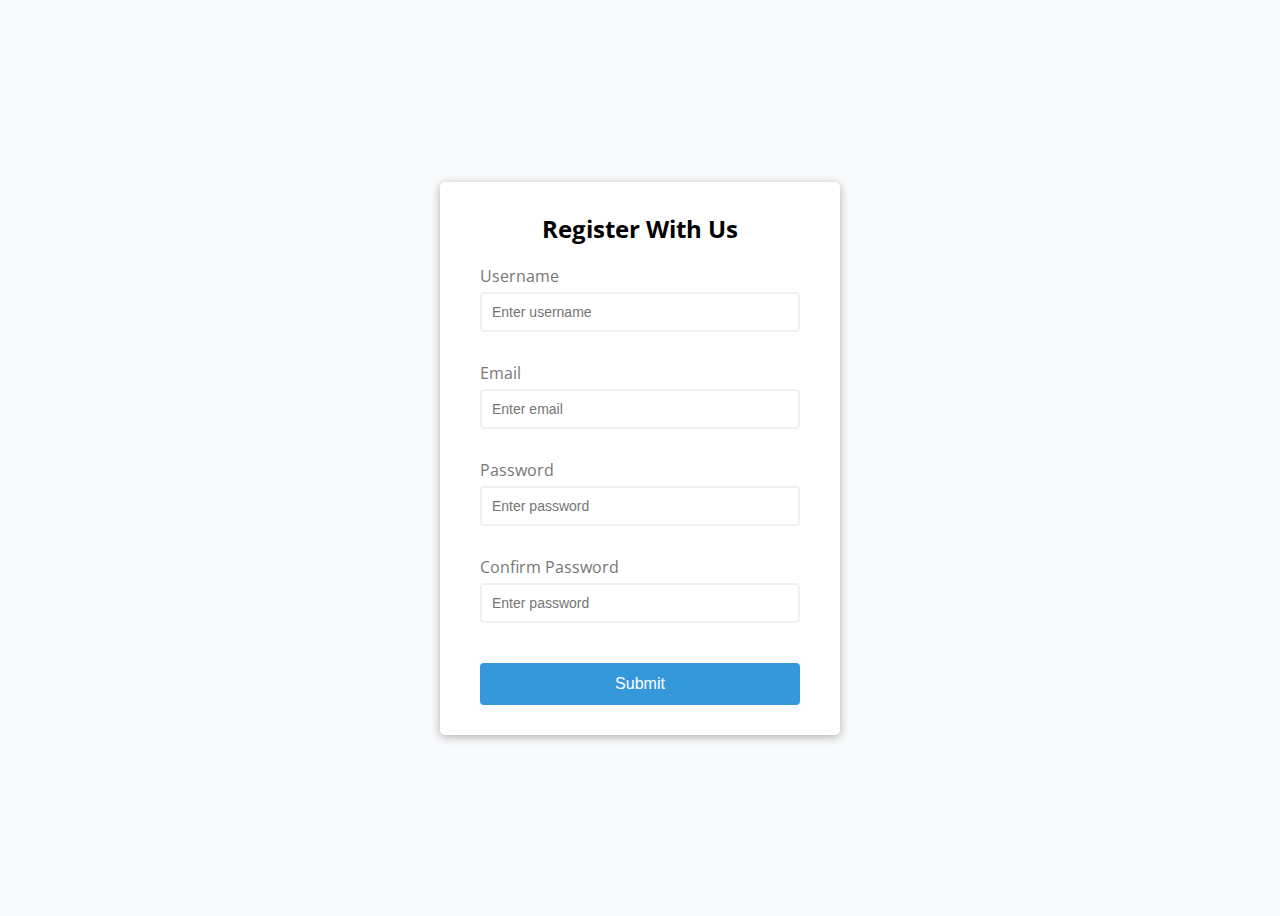
<file: 02_Form_Validator/index.html>
<!DOCTYPE html>
<html lang="en">

<head>
    <meta charset="UTF-8">
    <meta name="viewport" content="width=device-width, initial-scale=1.0">
    <title>Form Validator</title>
    <link rel="stylesheet" href="style.css">
</head>

<body>
    <div class="container">

        <form id="form" class="form">

            <h2>Register With Us</h2>

            <div class="form-control">
                <label for="username">Username</label>
                <input type="text" id="username" placeholder="Enter username">
                <small>Error message</small>
            </div>
            <div class="form-control">
                <label for="email">Email</label>
                <input type="text" id="email" placeholder="Enter email">
                <small>Error message</small>
            </div>
            <div class="form-control">
                <label for="password">Password</label>
                <input type="password" id="password" placeholder="Enter password">
                <small>Error message</small>
            </div>
            <div class="form-control">
                <label for="password2">Confirm Password</label>
                <input type="password" id="password2" placeholder="Enter password">
                <small>Error message</small>
            </div>

        <button type="submit">Submit</button>

        </form>

    </div>

    <script src="script.js"></script>

</body>

</html>
</file>
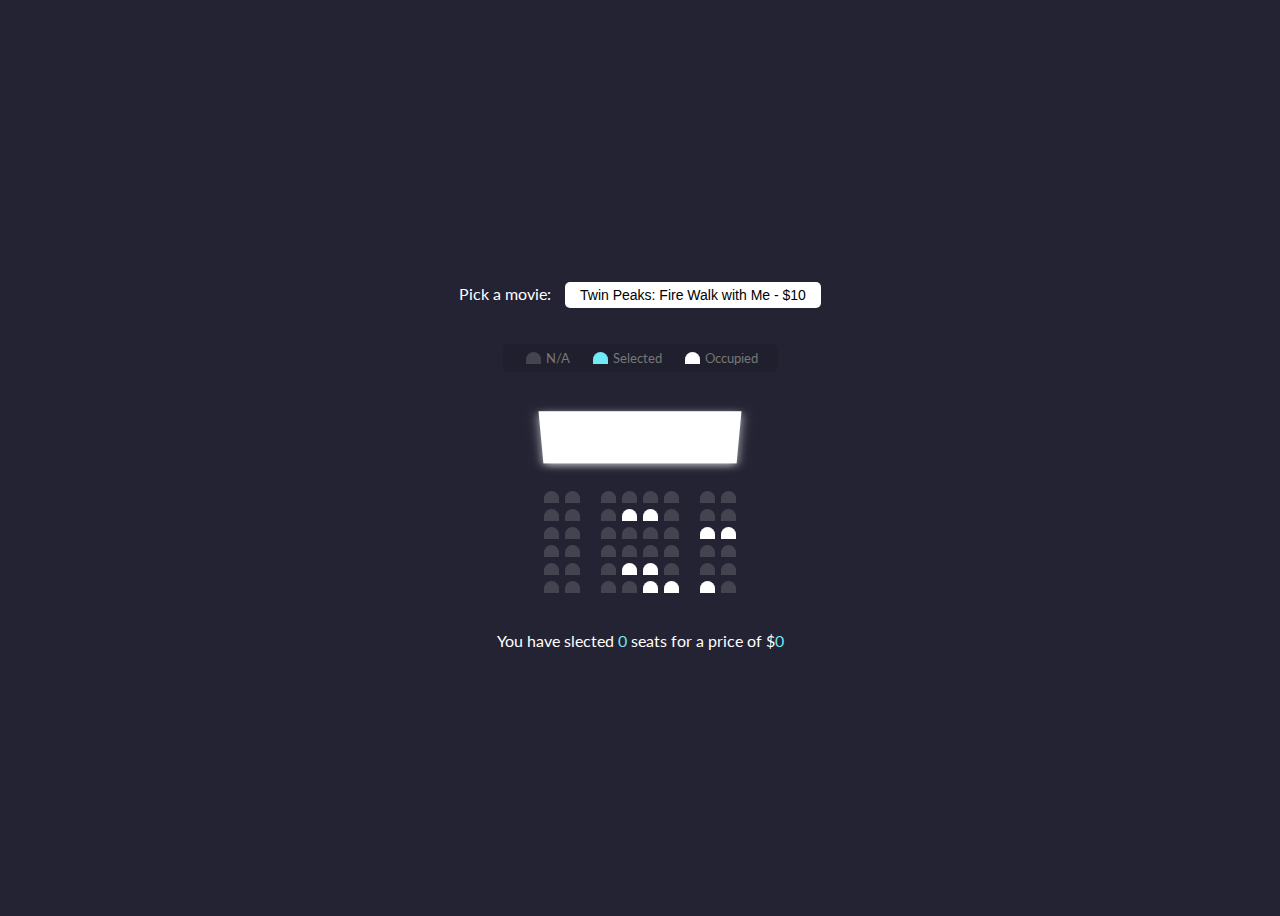
<file: 03_Movie_Seat_Booking/index.html>
<!DOCTYPE html>
<html lang="en">

<head>
    <meta charset="UTF-8">
    <meta name="viewport" content="width=device-width, initial-scale=1.0">
    <title>Movie Seat Booking</title>
    <link rel="stylesheet" href="style.css">
</head>

<body>

    <div class="movie-container">
        <label>Pick a movie:</label>
        <select id="movie">
            <option value="10">Twin Peaks: Fire Walk with Me - $10</option>
            <option value="12">Mulholland Drive - $12</option>
            <option value="8">Dune (1984) - $8</option>
            <option value="9">Lost Highway - $9</option>
        </select>
    </div>

    <ul class="showcase">
        <li>
            <div class="seat"></div>
            <small>N/A</small>
        </li>
        <li>
            <div class="seat selected"></div>
            <small>Selected</small>
        </li>
        <li>
            <div class="seat occupied"></div>
            <small>Occupied</small>
        </li>
    </ul>

    <div class="container">
        <div class="screen"></div>
        <div class="row">
            <div class="seat"></div>
            <div class="seat"></div>
            <div class="seat"></div>
            <div class="seat"></div>
            <div class="seat"></div>
            <div class="seat"></div>
            <div class="seat"></div>
            <div class="seat"></div>
        </div>
        <div class="row">
            <div class="seat"></div>
            <div class="seat"></div>
            <div class="seat"></div>
            <div class="seat occupied"></div>
            <div class="seat  occupied"></div>
            <div class="seat"></div>
            <div class="seat"></div>
            <div class="seat"></div>
        </div>
        <div class="row">
            <div class="seat"></div>
            <div class="seat"></div>
            <div class="seat"></div>
            <div class="seat"></div>
            <div class="seat"></div>
            <div class="seat"></div>
            <div class="seat occupied"></div>
            <div class="seat occupied"></div>
        </div>
        <div class="row">
            <div class="seat"></div>
            <div class="seat"></div>
            <div class="seat"></div>
            <div class="seat"></div>
            <div class="seat"></div>
            <div class="seat"></div>
            <div class="seat"></div>
            <div class="seat"></div>
        </div>
        <div class="row">
            <div class="seat"></div>
            <div class="seat"></div>
            <div class="seat"></div>
            <div class="seat occupied"></div>
            <div class="seat occupied"></div>
            <div class="seat"></div>
            <div class="seat"></div>
            <div class="seat"></div>
        </div>
        <div class="row">
            <div class="seat"></div>
            <div class="seat"></div>
            <div class="seat"></div>
            <div class="seat"></div>
            <div class="seat occupied"></div>
            <div class="seat occupied"></div>
            <div class="seat occupied"></div>
            <div class="seat"></div>
        </div>
    </div>

    <p class="text">You have slected <span id="count">0</span> seats for a price of $<span id="total">0</span></p>

    <script src="script.js"></script>
</body>

</html>
</file>
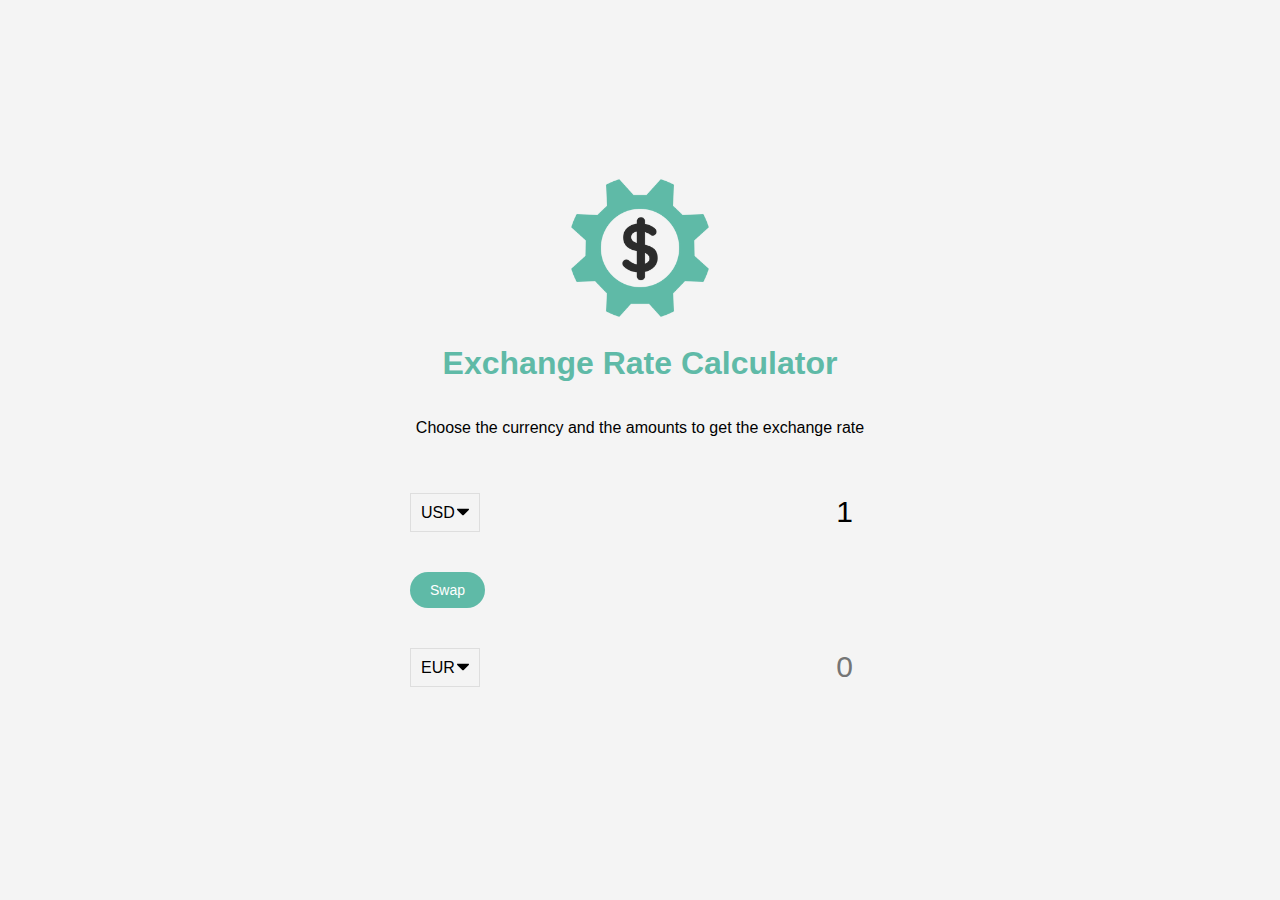
<file: 05_Exchange_Rate_Calc/index.html>
<!DOCTYPE html>
<html lang="en">

<head>
    <meta charset="UTF-8">
    <meta name="viewport" content="width=device-width, initial-scale=1.0">
    <title>Exchange Rate Calculator</title>
    <link rel="stylesheet" href="style.css">
</head>

<body>

    <img src="img/money.png" alt="..." class="money-img">
    <h1>Exchange Rate Calculator</h1>
    <p>Choose the currency and the amounts to get the exchange rate</p>

    <div class="container">


        <div class="currency">
            <select id="currency-one">
                <option value="AED">AED</option>
                <option value="ARS">ARS</option>
                <option value="AUD">AUD</option>
                <option value="BGN">BGN</option>
                <option value="BRL">BRL</option>
                <option value="BSD">BSD</option>
                <option value="CAD">CAD</option>
                <option value="CHF">CHF</option>
                <option value="CLP">CLP</option>
                <option value="CNY">CNY</option>
                <option value="COP">COP</option>
                <option value="CZK">CZK</option>
                <option value="DKK">DKK</option>
                <option value="DOP">DOP</option>
                <option value="EGP">EGP</option>
                <option value="EUR">EUR</option>
                <option value="FJD">FJD</option>
                <option value="GBP">GBP</option>
                <option value="GTQ">GTQ</option>
                <option value="HKD">HKD</option>
                <option value="HRK">HRK</option>
                <option value="HUF">HUF</option>
                <option value="IDR">IDR</option>
                <option value="ILS">ILS</option>
                <option value="INR">INR</option>
                <option value="ISK">ISK</option>
                <option value="JPY">JPY</option>
                <option value="KRW">KRW</option>
                <option value="KZT">KZT</option>
                <option value="MXN">MXN</option>
                <option value="MYR">MYR</option>
                <option value="NOK">NOK</option>
                <option value="NZD">NZD</option>
                <option value="PAB">PAB</option>
                <option value="PEN">PEN</option>
                <option value="PHP">PHP</option>
                <option value="PKR">PKR</option>
                <option value="PLN">PLN</option>
                <option value="PYG">PYG</option>
                <option value="RON">RON</option>
                <option value="RUB">RUB</option>
                <option value="SAR">SAR</option>
                <option value="SEK">SEK</option>
                <option value="SGD">SGD</option>
                <option value="THB">THB</option>
                <option value="TRY">TRY</option>
                <option value="TWD">TWD</option>
                <option value="UAH">UAH</option>
                <option value="USD" selected>USD</option>
                <option value="UYU">UYU</option>
                <option value="VND">VND</option>
                <option value="ZAR">ZAR</option>
            </select>
            <input type="number" id="amount-one" placeholder="0" value="1">
        </div>

        <div class="swap-rate-container">
            <button class="btn" id="swap">
                Swap
            </button>
            <div class="rate" id="rate"></div>
        </div>

        <div class="currency">
            <select id="currency-two">
                <option value="AED">AED</option>
                <option value="ARS">ARS</option>
                <option value="AUD">AUD</option>
                <option value="BGN">BGN</option>
                <option value="BRL">BRL</option>
                <option value="BSD">BSD</option>
                <option value="CAD">CAD</option>
                <option value="CHF">CHF</option>
                <option value="CLP">CLP</option>
                <option value="CNY">CNY</option>
                <option value="COP">COP</option>
                <option value="CZK">CZK</option>
                <option value="DKK">DKK</option>
                <option value="DOP">DOP</option>
                <option value="EGP">EGP</option>
                <option value="EUR" selected>EUR</option>
                <option value="FJD">FJD</option>
                <option value="GBP">GBP</option>
                <option value="GTQ">GTQ</option>
                <option value="HKD">HKD</option>
                <option value="HRK">HRK</option>
                <option value="HUF">HUF</option>
                <option value="IDR">IDR</option>
                <option value="ILS">ILS</option>
                <option value="INR">INR</option>
                <option value="ISK">ISK</option>
                <option value="JPY">JPY</option>
                <option value="KRW">KRW</option>
                <option value="KZT">KZT</option>
                <option value="MXN">MXN</option>
                <option value="MYR">MYR</option>
                <option value="NOK">NOK</option>
                <option value="NZD">NZD</option>
                <option value="PAB">PAB</option>
                <option value="PEN">PEN</option>
                <option value="PHP">PHP</option>
                <option value="PKR">PKR</option>
                <option value="PLN">PLN</option>
                <option value="PYG">PYG</option>
                <option value="RON">RON</option>
                <option value="RUB">RUB</option>
                <option value="SAR">SAR</option>
                <option value="SEK">SEK</option>
                <option value="SGD">SGD</option>
                <option value="THB">THB</option>
                <option value="TRY">TRY</option>
                <option value="TWD">TWD</option>
                <option value="UAH">UAH</option>
                <option value="USD">USD</option>
                <option value="UYU">UYU</option>
                <option value="VND">VND</option>
                <option value="ZAR">ZAR</option>
            </select>
            <input type="number" id="amount-two" placeholder="0">
        </div>

    </div>

    <script src="script.js"></script>
</body>

</html>
</file>
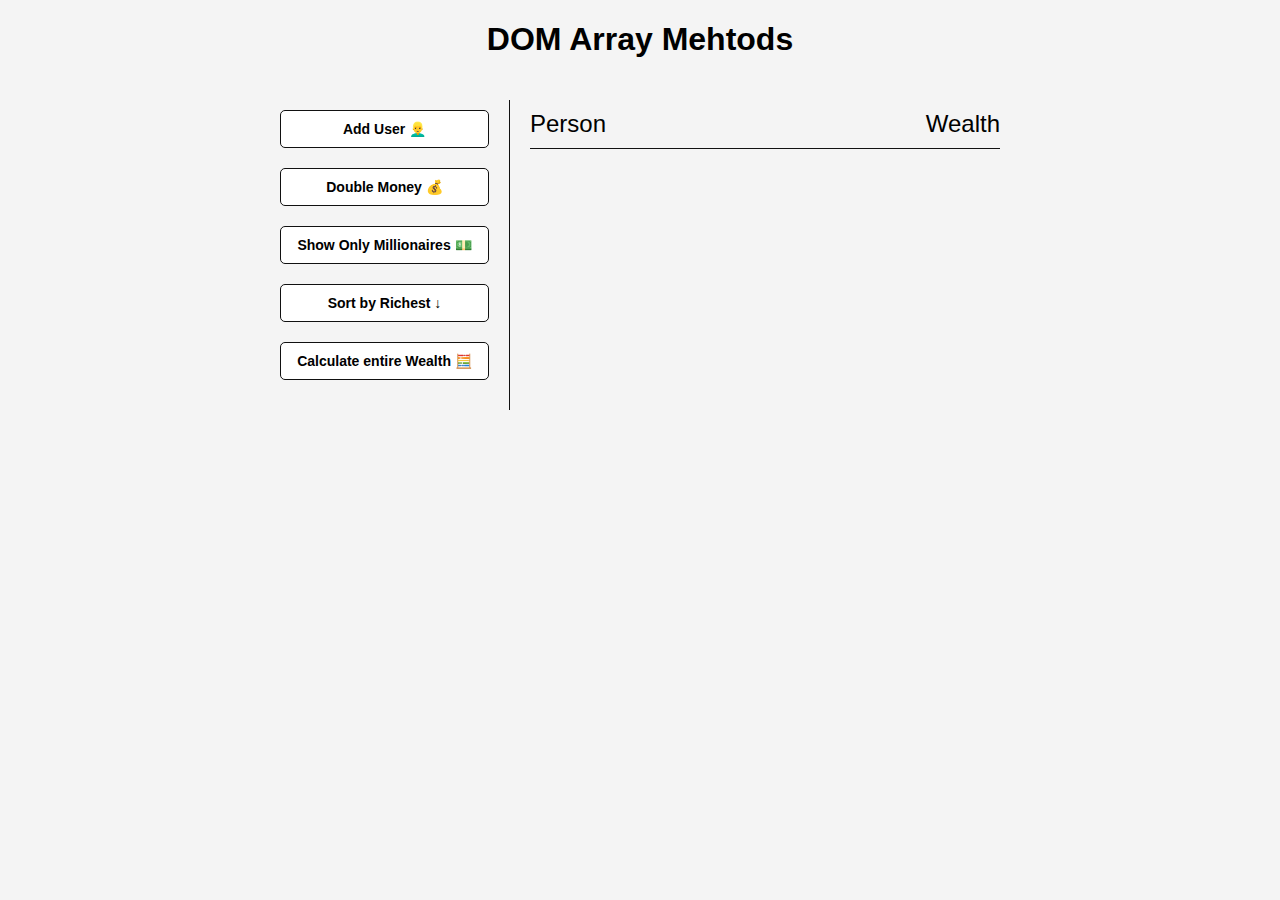
<file: 06_DOM_Array_Methods/index.html>
<!DOCTYPE html>
<html lang="en">

<head>
    <meta charset="UTF-8">
    <meta name="viewport" content="width=device-width, initial-scale=1.0">
    <title>DOM Array Methods</title>
    <link rel="stylesheet" href="style.css">
</head>

<body>

    <h1>DOM Array Mehtods</h1>

    <div class="container">

        <aside>
            <button id="add-user">Add User 👱‍♂️</button>
            <button id="double">Double Money 💰</button>
            <button id="show-millionaires">Show Only Millionaires 💵</button>
            <button id="sort">Sort by Richest ↓</button>
            <button id="calculate-wealth">Calculate entire Wealth 🧮</button>
        </aside>

        <main id="main">
            <h2><strong>Person</strong> Wealth</h2>
        </main>

    </div>

    <script src="script.js"></script>
</body>

</html>
</file>
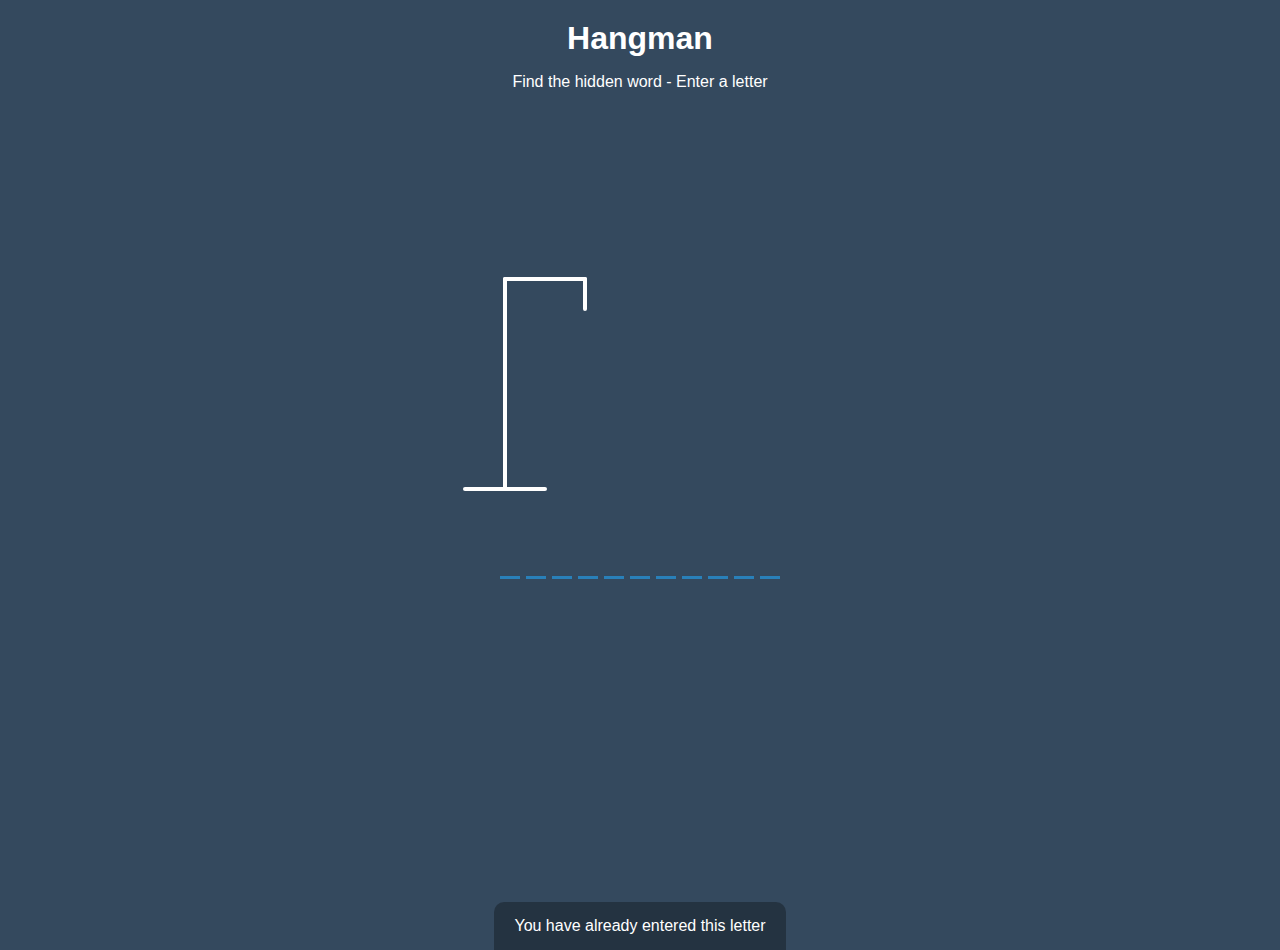
<file: 08_Hangman_Game/index.html>
<!DOCTYPE html>
<html lang="en">

<head>
    <meta charset="UTF-8">
    <meta name="viewport" content="width=device-width, initial-scale=1.0">
    <title>Hangman</title>
    <link rel="stylesheet" href="style.css">
</head>

<body>

    <h1>Hangman</h1>
    <p>Find the hidden word - Enter a letter</p>

    <div class="game-container">
        <svg height="250" width="200" class="figure-container">
            <!-- rod -->
            <line x1="60" y1="20" x2="140" y2="20" />
            <line x1="140" y1="20" x2="140" y2="50" />
            <line x1="60" y1="20" x2="60" y2="230" />
            <line x1="20" y1="230" x2="100" y2="230" />

            <!-- head -->
            <circle cx="140" cy="70" r="20" class="figure-part" />

            <!-- body -->
            <line x1="140" y1="90" x2="140" y2="150" class="figure-part" />

            <!-- arms -->
            <line x1="140" y1="120" x2="120" y2="100" class="figure-part" />
            <line x1="140" y1="120" x2="160" y2="100" class="figure-part" />

            <!-- legs -->
            <line x1="140" y1="150" x2="120" y2="180" class="figure-part" />
            <line x1="140" y1="150" x2="160" y2="180" class="figure-part" />

        </svg>

        <div class="wrong-letters-container">
            <div id="wrong-letters"></div>
        </div>

        <div class="word" id="word"></div>

    </div>

    <!-- Container for final message -->
    <div class="popup-container" id="popup-container">
        <div class="popup">
            <h2 id="final-message"></h2>
            <button id="play-button">Play Again</button>
        </div>
    </div>

    <!-- notification -->
    <div class="notification-container" id="notification-container">
        <p>You have already entered this letter</p>
    </div>

    <script src="script.js"></script>
</body>

</html>
</file>
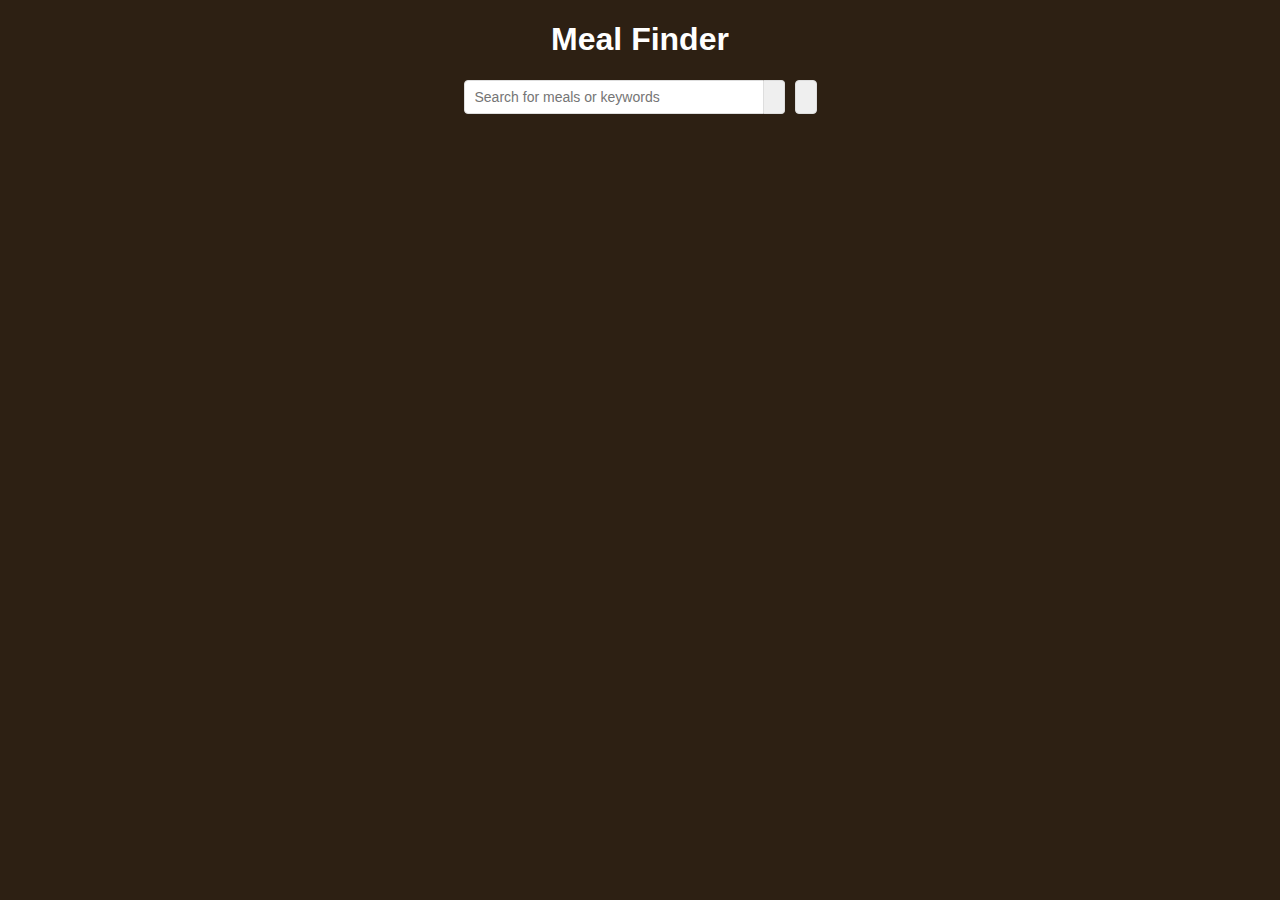
<file: 09_Meal_Finder/index.html>
<!DOCTYPE html>
<html lang="en">

<head>
    <meta charset="UTF-8">
    <meta name="viewport" content="width=device-width, initial-scale=1.0">
    <title>Meal Finder</title>
    <link rel="stylesheet" href="style.css">
    <!-- Font Awesome -->
    <link rel="stylesheet" href="https://cdnjs.cloudflare.com/ajax/libs/font-awesome/6.4.0/css/all.min.css"
        integrity="sha512-iecdLmaskl7CVkqkXNQ/ZH/XLlvWZOJyj7Yy7tcenmpD1ypASozpmT/E0iPtmFIB46ZmdtAc9eNBvH0H/ZpiBw=="
        crossorigin="anonymous" referrerpolicy="no-referrer" />

</head>

<body>
    
    <div class="container">
        <h1>Meal Finder</h1>
        <div class="flex">
            <form class="flex" id="submit">
                <input type="text" id="search" placeholder="Search for meals or keywords">
                <button class="search-btn" type="submit">
                    <i class="fas fa-search"></i>
                </button>
            </form>
            <button class="random-btn" id="random">
                <i class="fas fa-random"></i>
            </button>
        </div>

        <div id="result-heading"></div>
        <div id="meals" class="meals"></div>
        <div id="single-meal"></div>
    </div>



    <script src="script.js"></script>
</body>

</html>
</file>
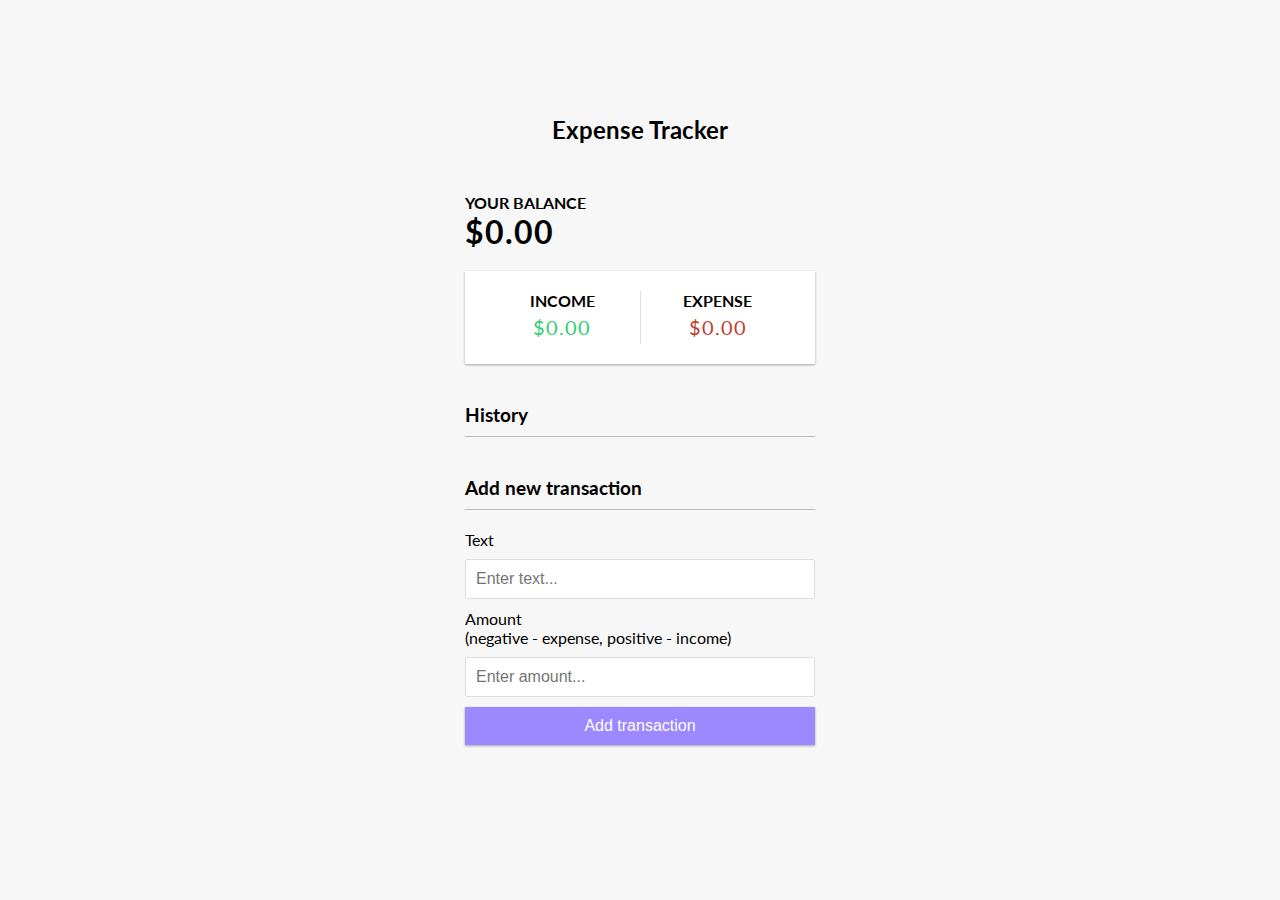
<file: 10_Expense_Tracker/index.html>
<!DOCTYPE html>
<html lang="en">

<head>
    <meta charset="UTF-8">
    <meta name="viewport" content="width=device-width, initial-scale=1.0">
    <link rel="stylesheet" href="style.css">
    <title>Expense Tracker</title>
</head>

<body>
    <h2>Expense Tracker</h2>

    <div class="container">
        <h4>Your Balance</h4>
        <h1 id="balance">$0.00</h1>

        <div class="inc-exp-container">
            <div>
                <h4>Income</h4>
                <p id="money-plus" class="money plus">+$0.00</p>
            </div>
            <div>
                <h4>Expense</h4>
                <p id="money-minus" class="money minus">-$0.00</p>
            </div>
        </div>

        <h3>History</h3>

        <ul id="list" class="list">
            <!-- <li class="minus">Cash <span>-$400</span><button class="delete-btn">x</button></li> -->
        </ul>

        <h3>Add new transaction</h3>

        <form id="form">
            <div class="form-control">
                <label for="text">Text</label>
                <input type="text" id="text" placeholder="Enter text...">
            </div>
            <div class="form-control">
                <label for="amount">Amount <br> (negative - expense, positive - income)</label>
                <input type="number" id="amount" placeholder="Enter amount...">
            </div>
            <button class="btn">Add transaction</button>
        </form>

    </div>

    <script src="script.js"></script>
</body>

</html>
</file>
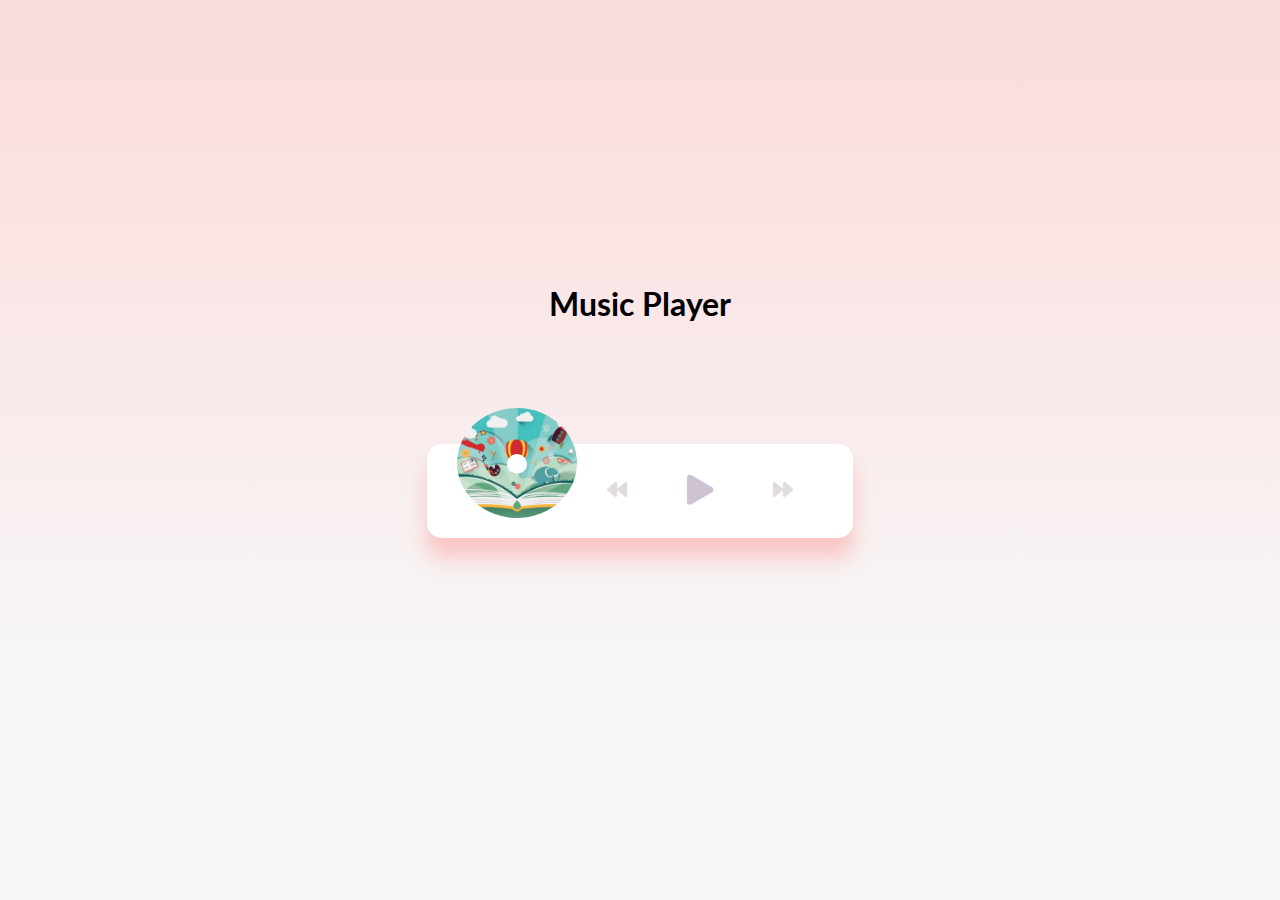
<file: 11_Music_Player/index.html>
<!DOCTYPE html>
<html lang="en">

<head>
    <meta charset="UTF-8">
    <meta name="viewport" content="width=device-width, initial-scale=1.0">
    <link rel="stylesheet" href="https://cdnjs.cloudflare.com/ajax/libs/font-awesome/5.10.2/css/all.min.css" />
    <link rel="stylesheet" href="style.css">
    <title>Music Player</title>
</head>

<body>
    <h1>Music Player</h1>

    <div class="music-container" id="music-container">
        <div class="music-info">
            <h4 id="title"></h4>
            <div class="progress-container" id="progress-container">
                <div class="progress" id="progress"></div>
            </div>
        </div>

        <audio src="music/ukulele.mp3" id="audio"></audio>

        <div class="img-container">
            <img src="images/ukulele.jpg" alt="music-cover" id="cover">
        </div>

        <div class="navigation">
            <button id="prev" class="action-btn">
                <i class="fas fa-backward"></i>
            </button>
            <button id="play" class="action-btn action-btn-big">
                <i class="fas fa-play"></i>
            </button>
            <button id="next" class="action-btn">
                <i class="fas fa-forward"></i>
            </button>
        </div>

    </div>

    <script src="script.js"></script>
</body>

</html>
</file>
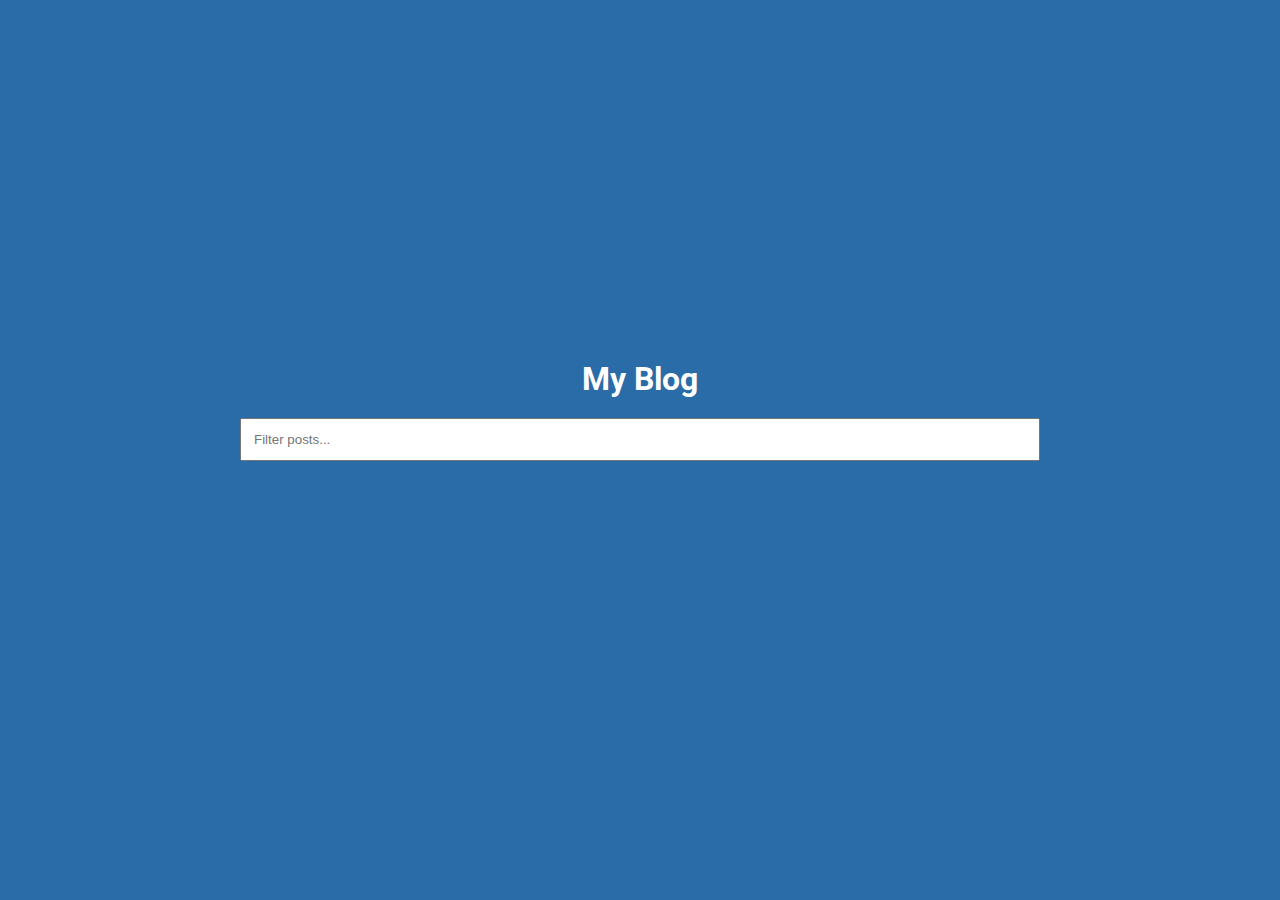
<file: 12_Infinite_Scrolling/index.html>
<!DOCTYPE html>
<html lang="en">

<head>
    <meta charset="UTF-8">
    <meta name="viewport" content="width=device-width, initial-scale=1.0">
    <title>My Blog</title>
    <link rel="stylesheet" href="style.css">
</head>

<body>
    <h1>My Blog</h1>

    <div class="filter-container">
        <input type="text" id="filter" class="filter" placeholder="Filter posts...">
    </div>

    <div id="posts-container">

        <!-- <div class="post">
            <div class="number">1</div>
            <div class="post-info">
                <h2 class="post-title">Post One</h2>
                <p class="post-body">Lorem ipsum dolor sit amet consectetur, adipisicing elit. Natus aperiam deleniti
                    fugit voluptates dicta dolore quasi facilis nisi labore voluptatum?</p>
            </div>
        </div> -->

        <!-- <div class="post">
            <div class="number">2</div>
            <div class="post-info">
                <h2 class="post-title">Post Two</h2>
                <p class="post-body">Lorem ipsum dolor sit amet consectetur, adipisicing elit. Natus aperiam deleniti
                    fugit voluptates dicta dolore quasi facilis nisi labore voluptatum?</p>
            </div>
        </div> -->

    </div>

    <div class="loader">
        <div class="circle"></div>
        <div class="circle"></div>
        <div class="circle"></div>
    </div>


    <script src="script.js"></script>
</body>

</html>
</file>
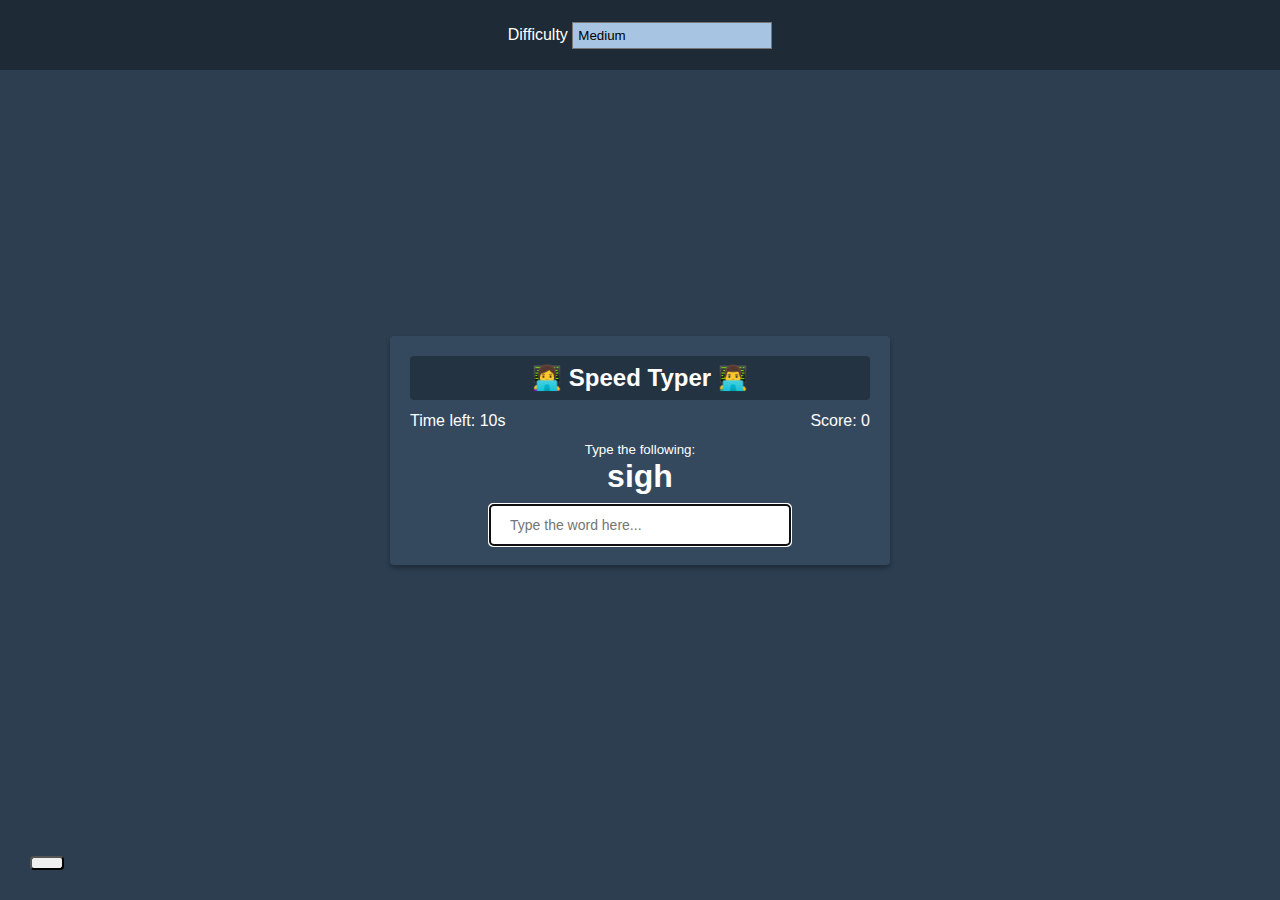
<file: 13_Typing_Game/index.html>
<!DOCTYPE html>
<html lang="en">

<head>
    <meta charset="UTF-8">
    <meta name="viewport" content="width=device-width, initial-scale=1.0">
    <!-- Font Awesome -->
    <link rel="stylesheet" href="https://cdnjs.cloudflare.com/ajax/libs/font-awesome/6.4.0/css/all.min.css" integrity="sha512-iecdLmaskl7CVkqkXNQ/ZH/XLlvWZOJyj7Yy7tcenmpD1ypASozpmT/E0iPtmFIB46ZmdtAc9eNBvH0H/ZpiBw==" crossorigin="anonymous" referrerpolicy="no-referrer" />
    <link rel="stylesheet" href="style.css">
    <title>Speed Typer</title>
</head>

<body>

    <button id="settings-btn" class="settings-btn">
        <i class="fas fa-cog"></i>
      </button>
  
      <div id="settings" class="settings">
        <form id="settings-form">
          <div>
            <label for="difficulty">Difficulty</label>
            <select id="difficulty">
              <option value="easy">Easy</option>
              <option value="medium">Medium</option>
              <option value="hard">Hard</option>
            </select>
          </div>
        </form>
      </div>

      <div class="container">
        <h2>👩‍💻 Speed Typer 👨‍💻</h2>
        <small>Type the following:</small>
        
        <h1 id="word"></h1>
        
        <input type="text" id="text" autocomplete="off" placeholder="Type the word here...">

        <p class="time-container">
            Time left: <span id="time">10s</span>
        </p>

        <p class="score-container">
            Score: <span id="score">0</span>
        </p>

        <div id="end-game-container" class="end-game-container"></div>

      </div>

    <script src="script.js"></script>
</body>

</html>
</file>
<file: 02_Form_Validator/style.css>
@import url('https://fonts.googleapis.com/css2?family=Open+Sans&display=swap');

:root {
    --success-color: #2ecc71;
    --error-color: #e74c3c;
}

* {
    box-sizing: border-box;
}

body {
    background-color: #f9fafb;
    font-family: "Open Sans", sans-serif;
    display: flex;
    align-items: center;
    justify-content: center;
    min-height: 100vh;
}

.container {
    background-color: #fff;
    border-radius: 5px;
    box-shadow: 0 2px 10px rgba(0, 0, 0, 0.3);
    width: 400px;
}

h2 {
    text-align: center;
    margin: 0 0 20px;

}


.form {
    padding: 30px 40px;


}

.form-control {
    margin-bottom: 10px;
    padding-bottom: 20px;
    position: relative;

}

.form-control label {
    color: #777;
    display: block;
    margin-bottom: 5px;

}

.form-control input {
    border: 2px solid #f0f0f0;
    border-radius: 4px;
    display: block;
    width: 100%;
    padding: 10px;
    font-size: 14px;
}

.form-control input:focus {
    outline: 0;
    border-color: #777;

}

.form-control.success input {
    border-color: var(--success-color);
}

.form-control.error input {
    border-color: var(--error-color);
    
}

.form-control small {
    color: var(--error-color);
    position: absolute;
    bottom: 0;
    left: 0;
    visibility: hidden;
    
}

.form-control.error small {
    visibility: visible;
}

.form button {
    cursor: pointer;
    background-color: #3498db;
    border: 2px solid #3498db;
    border-radius: 4px;
    color: #fff;
    display: block;
    font-size: 16px;
    padding: 10px;
    margin-top: 20px;
    width: 100%;
}
</file>
<file: 03_Movie_Seat_Booking/style.css>
@import url('https://fonts.googleapis.com/css?family=Lato&display=swap');

* {
    box-sizing: border-box;
}

body {
    background-color: #242333;
    color: #fff;
    display: flex;
    flex-direction: column;
    align-items: center;
    justify-content: center;
    height: 100vh;
    font-family: "Lato", sans-serif;

}

.movie-container {
    margin: 20px 0;

}



.movie-container select {
    background-color: #fff;
    border: 0;
    border-radius: 5px;
    font-size: 14px;
    margin-left: 10px;
    padding: 5px 15px 5px 15px;
    -moz-appearance: none;
    -webkit-appearance: none;
    appearance: none;

}

.container {
    perspective: 1000px;
    margin-bottom: 30px;
}

.seat {
    background-color: #444451;
    height: 12px;
    width: 15px;
    margin: 3px;
    border-top-left-radius: 10px;
    border-top-right-radius: 10px;
}

.seat.selected {
    background-color: #6feaf6;
}

.seat.occupied {
    background-color: #fff;
}

.seat:nth-of-type(2) {
    margin-right: 18px;
}

.seat:nth-last-of-type(2) {
    margin-left: 18px;
}

.seat:not(.occupied):hover {
    cursor: pointer;
    transform: scale(1.2);
}

.showcase .seat:not(.occupied):hover {
    cursor: default;
    transform: scale(1);
}

.showcase {
    background: rgba(0,0,0,0.1);
    padding: 5px 10px;
    border-radius: 5px;
    color: #777;
    list-style: none;
    display: flex;
    justify-content: space-between;
}

.showcase li {
    display: flex;
    align-items: center;
    justify-content: center;
    margin: 0 10px;

}

.showcase li small {
    margin-left: 2px;
}

.row {
    display: flex;

}

.screen {
    background-color: #fff;
    height: 70px;
    width: 100%;
    margin: 15px 0;
    transform: rotateX(-45deg);
    box-shadow: 0 3px 10px rgba(255,255,255,0.7);
}

p.text {
    margin: 5px 0;
}

p.text span {
    color: #6feaf6;

}
</file>
<file: 05_Exchange_Rate_Calc/style.css>
:root {
    --primary-color: #5fbaa7;
}

* {
    box-sizing: border-box;

}

body {
    background-color: #f4f4f4;
    font-family: Arial, Helvetica, sans-serif;
    display: flex;
    flex-direction: column;
    align-items: center;
    justify-content: center;
    height: 100vh;
    margin: 0;
    padding: 20px;

}

h1 {
    color: var(--primary-color);
}

p {
    text-align: center;
}

.btn {
    color: #fff;
    background: var(--primary-color);
    cursor: pointer;
    border: none;
    /* border-radius: 5px; */
    /* font-size: 12px;  */
    /* padding: 5px 12px; */
    border-radius: 50px;
    font-size: 14px;
    padding: 10px 20px;

}

.btn:active {
    /* cursor: default; */
    transform: scale(.98);
}

.money-img {
    width: 150px;

}

.currency {
    padding: 40px 0;
    display: flex;
    align-items: center;
    justify-content: space-between;
}

/* background-image: url('data:image/svg+xml;charset=US-ASCII,%3Csvg%20xmlns%3D%22http%3A%2F%2Fwww.w3.org%2F2000%2Fsvg%22%20width%3D%22292.4%22%20height%3D%22292.4%22%3E%3Cpath%20fill%3D%22%20000002%22%20d%3D%22M287%2069.4a17.6%2017.6%200%200%200-13-5.4H18.4c-5%200-9.3%201.8-12.9%205.4A17.6%2017.6%200%200%200%200%2082.2c0%205%201.8%209.3%205.4%2012.9l128%20127.9c3.6%203.6%207.8%205.4%2012.8%205.4s9.2-1.8%2012.8-5.4L287%2095c3.5-3.5%205.4-7.8%205.4-12.8%200-5-1.9-9.2-5.5-12.8z%22%2F%3E%3C%2Fsvg%3E'); */

.currency select {
    padding: 10px 20px 10px 10px;
    -moz-appearance: none;
    -webkit-appearance: none;
    appearance: none;
    border: 1px solid #dedede;
    font-size: 16px;
    background: transparent;
    background-image: url('data:image/svg+xml;charset=US-ASCII,%3Csvg%20xmlns%3D%22http%3A%2F%2Fwww.w3.org%2F2000%2Fsvg%22%20width%3D%22292.4%22%20height%3D%22292.4%22%3E%3Cpath%20fill%3D%22%20000002%22%20d%3D%22M287%2069.4a17.6%2017.6%200%200%200-13-5.4H18.4c-5%200-9.3%201.8-12.9%205.4A17.6%2017.6%200%200%200%200%2082.2c0%205%201.8%209.3%205.4%2012.9l128%20127.9c3.6%203.6%207.8%205.4%2012.8%205.4s9.2-1.8%2012.8-5.4L287%2095c3.5-3.5%205.4-7.8%205.4-12.8%200-5-1.9-9.2-5.5-12.8z%22%2F%3E%3C%2Fsvg%3E');
    background-position: right 10px top 50%, 0, 0;
    background-size: 12px auto, 100%;
    background-repeat: no-repeat;
}

.currency input {
    border: 0;
    background: transparent;
    font-size: 30px;
    text-align: right;


}

.swap-rate-container {
    display: flex;
    align-items: center;
    justify-content: space-between;
}

.rate {
    color: var(--primary-color);
    font-size: 14px;
    /* padding: 0 10px; */
    padding: 10px 20px;
    font-weight: bold;


}

select:focus, input:focus, button:focus {
    outline: 0;
}

@media(max-width: 600px) {
    .currency input {
        width: 200px;
    }
}
</file>
<file: 06_DOM_Array_Methods/style.css>
* {
    box-sizing: border-box;

}

body {
    background: #f4f4f4;
    font-family: Arial, Helvetica, sans-serif;
    display: flex;
    flex-direction: column;
    align-items: center;
    min-height: 100vh;
    margin: 0;

}

.container {
    display: flex;
    padding: 20px;
    margin: 0 auto; 
    max-width: 100%;
    width: 800px;
}

aside {
    padding: 10px 20px;
    width: 250px;
    border-right: 1px solid #111;

}

button {
    cursor: pointer;
    background-color: #fff;
    border: solid 1px #111;
    border-radius: 5px;
    display: block;
    width: 100%;
    padding: 10px;
    margin-bottom: 20px;
    font-weight: bold;
    font-size: 14px;
    
}

button:active {
    transform: scale(.98);
}

main {
    flex: 1; 
    padding: 10px 20px;
}

h2 {
    border-bottom: 1px solid #111;
    padding-bottom: 10px;
    display: flex;
    justify-content: space-between;
    font-weight: 300;
    margin: 0 0 20px;
}


h3 {
    background-color: #fff;
    border-bottom: 1px solid #111;
    padding: 10px;
    display: flex;
    justify-content: space-between;
    font-weight: 300;
    margin: 20px 0 0;
}

.person {

    display: flex;
    justify-content: space-between;
    font-size: 20px;
    margin-bottom: 10px;

}
</file>
<file: 08_Hangman_Game/style.css>
* {
    box-sizing: border-box;

}

body {
    background-color: #34495e;
    color: #fff;
    font-family: Arial, Helvetica, sans-serif;
    display: flex;
    flex-direction: column;
    align-items: center;
    height: 80vh;
    margin: 0;
    overflow: hidden;
}

h1 {
    margin: 20px 0 0;
}

.game-container {
    padding: 20px 30px;
    position: relative;
    margin: auto;
    height: 350px;
    width: 450px;
}

.figure-container {
    fill: transparent;
    stroke: #fff;
    stroke-width: 4px;
    stroke-linecap: round;
}

.figure-part {
    display: none;
}

.wrong-letters-container {
    position: absolute;
    top: 20px;
    right: 20px;
    display: flex;
    flex-direction: column;
    text-align: right;
}

.wrong-letters-container p {
    margin: 0 0 5px;
}

.wrong-letters-container span {
    font-size: 24px;
}

.word {
    display: flex;
    position: absolute;
    bottom: 10px;
    left: 50%;
    transform: translateX(-50%);
}

.letter {
    border-bottom: 3px solid #2980b9;
    display: inline-flex;
    font-size: 30px;
    align-items: center;
    justify-content: center;
    margin: 0 3px;
    height: 50px;
    width: 20px;
}

.popup-container {
    background-color: rgba(0, 0, 0, 0.3);
    position: fixed;
    top: 0;
    bottom: 0;
    left: 0;
    right: 0;
    /* display: flex; */
    display: none;
    align-items: center;
    justify-content: center;

}

.popup {
    background: #2980b9;
    border-radius: 5px;
    box-shadow: 0 15px 10px 3px rgba(0, 0, 0, 0.1);
    padding: 20px;
    text-align: center;
}

.popup button {
    cursor: pointer;
    background-color: #fff;
    color: #2980b9;
    border: 0;
    margin-top: 20px;
    padding: 12px 20px;
    font-size: 16px;
}

.popup button:active {
    transform: scale(0.98);
}

.popup button:focus {
    outline: 0;
}

.notification-container {
    background-color: rgba(0, 0, 0, 0.3);
    border-radius: 10px 10px 0 0;
    padding: 15px 20px;
    position: absolute;
    bottom: -50px;
    transition: transform 0.3s ease-in-out;

}

.notification-container p {
    margin: 0;
}

.notification-container.show {
    transform: translateY(-50px);


}
</file>
<file: 09_Meal_Finder/style.css>
* {
    box-sizing: border-box;

}

body {
    background: #2d2013;
    color: #fff;
    font-family: Verdana, Geneva, Tahoma, sans-serif;
    margin: 0;

}

.container {
    margin: auto;
    max-width: 800px;
    display: flex;
    flex-direction: column;
    align-items: center;
    justify-content: center;
    text-align: center;

}

.flex {
    display: flex;

}

input,
button {
    border: 1px solid #dedede;
    border-top-left-radius: 4px;
    border-bottom-left-radius: 4px;
    font-size: 14px;
    padding: 8px 10px;
    margin: 0;

}

input[type="text"] {
    width: 300px;
}

.search-btn {
    cursor: pointer;
    border-left: 0;
    border-radius: 0;
    border-top-right-radius: 4px;
    border-bottom-right-radius: 4px;

}

.random-btn {
    cursor: pointer;
    margin-left: 10px;
    border-top-right-radius: 4px;
    border-bottom-right-radius: 4px;
}

.meals {
    display: grid;
    grid-template-columns: repeat(4, 1fr);
    grid-gap: 20px;
    margin-top: 20px;
}

.meal {
    cursor: pointer;
    position: relative;
    height: 180px;
    width: 180px;
    text-align: center;

}

.meal img {
    width: 100%;
    height: 100%;
    border: 4px #fff solid;
    border-radius: 2px;

}


.meal-info {
    position: absolute;
    top: 0;
    left: 0;
    height: 100%;
    width: 100%;
    background: rgba(0, 0, 0, 0.7);
    display: flex;
    align-items: center;
    justify-content: center;
    transition: opacity 0.2s ease-in;
    opacity: 0;
}

.meal:hover .meal-info {
    opacity: 1;
}

.single-meal {
    margin: 30px auto;
    width: 70%;

}

.single-meal img {
    width: 300px;
    margin: 15px;
    border: 4px #fff solid;
    border-radius: 2px;

}

.single-meal-info {
    margin: 20px;
    padding: 10px;
    border: 2px #e09850 dashed;
    border-radius: 5px;

}

.single-meal p {
    margin: 0;
    letter-spacing: 0.5px;
    line-height: 1.5;
}

.single-meal ul {
    padding-left: 0;
    list-style-type: none;
}

.single-meal ul li {
    border: 1px solid #ededed;
    border-radius: 5px;
    background-color: #fff;
    display: inline-block;
    color: #2d2013;
    font-size: 12px;
    font-weight: bold;
    padding: 5px;
    margin: 0 5px 5px 0;
}

@media (max-width: 800px) {
    .meals {
        grid-template-columns: repeat(3, 1fr);
    }
}

@media (max-width: 700px) {
    .meals {
        grid-template-columns: repeat(2, 1fr);
    }

    .meal {
        height: 200px;
        width: 200px;
    }
}

@media (max-width: 500px) {
    input[type='text'] {
        width: 100%;
    }

    .meals {
        grid-template-columns: 1fr;
    }

    .meal {
        height: 300px;
        width: 300px;
    }
}
</file>
<file: 10_Expense_Tracker/style.css>
@import url('https://fonts.googleapis.com/css?family=Lato&display=swap');

:root {
    --box-shadow: 0 1px 3px rgba(0, 0, 0, 0.12), 0 1px 2px rgba(0, 0, 0, 0.24);
}

* {
    box-sizing: border-box;

}

body {
    background-color: #f7f7f7;
    display: flex;
    flex-direction: column;
    align-items: center;
    justify-content: center;
    min-height: 100vh;
    margin: 0;
    font-family: 'Lato', sans-serif;
}


.container {
    margin: 30px auto;
    width: 350px;

}

h1 {
    letter-spacing: 1px;
    margin: 0;

}

h3 {
    border-bottom: 1px solid #bbb;
    padding-bottom: 10px;
    margin: 40px 0 10px;

}

h4 {
    margin: 0;
    text-transform: uppercase;
}

.inc-exp-container {

    background-color: #fff;
    box-shadow: var(--box-shadow);
    padding: 20px;
    display: flex;
    justify-content: space-between;
    margin: 20px 0;



}

.inc-exp-container>div {
    flex: 1;
    text-align: center;
}

.inc-exp-container>div:first-of-type {
    border-right: 1px solid #dedede;

}

.money {
    font-size: 20px;
    letter-spacing: 1px;
    margin: 5px 0;

}

.money.plus {
    color: #2ecc71;

}

.money.minus {
    color: #c0392b;

}

label {
    display: inline-block;
    margin: 10px 0;
}

input[type='text'],
input[type='number'] {
    border: 1px solid #dedede;
    border-radius: 2px;
    display: block;
    font-size: 16px;
    padding: 10px;
    width: 100%;
}

.btn {
    cursor: pointer;
    background-color: #9c88ff;
    box-shadow: var(--box-shadow);
    color: #fff;
    border: 0;
    display: block;
    font-size: 16px;
    margin: 10px 0 30px;
    padding: 10px;
    width: 100%;
}

.btn:focus,
.delete-btn:focus {
    outline: 0;
}

.list {
    list-style-type: none;
    padding: 0;
    margin-bottom: 40px;
}

.list li {
    background-color: #fff;
    box-shadow: var(--box-shadow);
    color: #333;
    display: flex;
    justify-content: space-between;
    position: relative;
    padding: 10px;
    margin: 10px 0;
}

.list li.minus {
    border-right: 5px solid #c0392b;

}

.list li.plus {
    border-right: 5px solid #2ecc71;

}

.delete-btn {
    cursor: pointer;
    background-color: #e74c3c;
    border: 0;
    color: #fff;
    font-size: 20px;
    line-height: 20px;
    padding: 2px 5px;
    position: absolute;
    top: 50%;
    left: 0;
    transform: translate(-100%, -50%);
    opacity: 0;
    transition: opacity 0.3s ease;


}

.list li:hover .delete-btn {
    opacity: 1;

}
</file>
<file: 11_Music_Player/style.css>
@import url('https://fonts.googleapis.com/css?family=Lato&display=swap');

* {
    box-sizing: border-box;
}

body {
    background-image: linear-gradient(0deg,
            rgba(247, 247, 247, 1) 23.8%,
            rgba(252, 221, 221, 1) 92%);
    height: 100vh;
    display: flex;
    flex-direction: column;
    align-items: center;
    justify-content: center;
    font-family: 'Lato', sans-serif;
    margin: 0;
}

.music-container {
    background-color: #fff;
    border-radius: 15px;
    box-shadow: 0 20px 20px 0 rgba(252, 169, 169, 0.6);
    display: flex;
    padding: 20px 30px;
    position: relative;
    margin: 100px 0;
    z-index: 10;
}

.img-container {
    position: relative;
    width: 120px;

}

.img-container::after{
    content: '';
    background-color: #fff;
    border-radius: 50%;
    position: absolute;
    bottom: 100%;
    left: 50%;
    width: 20px;
    height: 20px;
    transform: translate(-50%, 50%);
}

.img-container img {
    border-radius: 50%;
    object-fit: cover;
    height: 110px;
    width: inherit;
    position: absolute;
    bottom: 0;
    left: 0;
    animation: rotate 3s linear infinite;

    animation-play-state: paused;
}

.music-container.play .img-container img {
    animation-play-state: running;
}

@keyframes rotate {
    from {
        transform: rotate(0deg);
    }

    to {
        transform: rotate(360deg);
    }
}

.navigation {
    display: flex;
    align-items: center;
    justify-content: center;
    z-index: 1;

}

.action-btn {
    background-color: #fff;
    border: 0;
    color: #dfdbdf;
    font-size: 20px;
    cursor: pointer;
    padding: 10px;
    margin: 0 20px;

}

.action-btn.action-btn-big {
    color: #cdc2d0;
    font-size: 30px;

}

.action-btn:focus {
    outline: 0;
}

.music-info {
    background-color: rgba(255, 255, 255, 0.5);
    border-radius: 15px 15px 0 0;
    position: absolute;
    top: 0;
    left: 20px;
    width: calc(100% - 40px); 
    padding: 10px 10px 10px 150px;
    opacity: 0;
    transform: translateY(0%);
    transition: transform 0.3s ease-in, opacity 0.3s ease-in;
    z-index: 0;

}

.music-container.play .music-info {
    opacity: 1;
    transform: translateY(-100%);
}

.music-info h4 {
    margin: 0;
    
}

.progress-container {
    background: #fff;
    border-radius: 5px;
    cursor: pointer;
    margin: 10px 0;
    height: 4px;
    width: 100%;

}

.progress {
    background-color: #fe8daa;
    border-radius: 5px;
    height: 100%;
    width: 0%;
    transition: width 0.1s linear;

}
</file>
<file: 12_Infinite_Scrolling/style.css>
@import url('https://fonts.googleapis.com/css?family=Roboto&display=swap');

* {
    box-sizing: border-box;

}

body {
    background-color: #296ca8;
    color: #fff;
    font-family: "Roboto", sans-serif;
    display: flex;
    flex-direction: column;
    align-items: center;
    justify-content: center;
    min-height: 100vh;
    margin: 0;
    padding-bottom: 100px;

}

h1 {
    margin-bottom: 0;
    text-align: center;

}

.filter-container {
    margin-top: 20px;
    width: 80vw;
    max-width: 800px;
}

.filter {
    width: 100%;
    padding: 12px;

}

.post {
    position: relative;
    background-color: #4992d3;
    box-shadow: 0 2px 4px rgba(0, 0, 0, 0.3);
    border-radius: 3px;
    padding: 20px;
    margin: 40px 0;
    display: flex;
    width: 80vw;
    max-width: 800px;

}

.post .post-title {
    margin: 0;

}


.post .post-body {
    margin: 15px 0 0;
    line-height: 1.3;

}

.post .post-info {
    margin-left: 20px;
}

.post .number {
    position: absolute;
    top: -15px;
    left: -15px;
    font-size: 15px;
    width: 40px;
    height: 40px;
    border-radius: 50%;
    background: #fff;
    color: #296ca8;
    display: flex;
    align-items: center;
    justify-content: center;
    padding: 7px 10px;

}

.loader {

    opacity: 0;

    display: flex;
    position: fixed;
    bottom: 50px;
    transition: opacity 0.3s ease-in;



}

.loader.show {
    opacity: 1;
}

.circle {
    background-color: #fff;
    width: 10px;
    height: 10px;
    border-radius: 50%;
    margin: 5px;
    animation: bounce 0.5s ease-in infinite;

}

.circle:nth-of-type(2) {
    animation-delay: 0.1s;
}

.circle:nth-of-type(3) {
    animation-delay: 0.2s;
}

@keyframes bounce {

    0%,
    100% {
        transform: translateY(0);
    }

    50% {
        transform: translateY(-10px);
    }
}
</file>
<file: 13_Typing_Game/style.css>
* {
    box-sizing: border-box;
}

body {
    background-color: #2c3e50;
    display: flex;
    align-items: center;
    justify-content: center;
    min-height: 100vh;
    margin: 0;
    font-family: Verdana, Geneva, Tahoma, sans-serif;

}

button {
    cursor: pointer;
    font-size: 14px;
    border-radius: 4px;
    padding: 5px 15px;


}

select {
    width: 200px;
    padding: 5px;
    appearance: none;
    -webkit-appearance: none;
    -moz-appearance: none;
    border-radius: 0;
    background-color: #a7c5e3;


}

select:focus, button:focus {
    outline: 0;
}

.settings-btn {
    position: absolute;
    bottom: 30px;
    left: 30px;

}

.settings {
    position: absolute;
    top: 0;
    left: 0;
    width: 100%;
    background-color: rgba(0, 0, 0, 0.3);
    height: 70px;
    display: flex;
    color: #fff;
    align-items: center;
    justify-content: center;
    transform: translateY(0);
    transition: transform 0.3s ease-in-out;
}

.settings.hide {
    transform: translateY(-100%);
}

.container {
    background-color: #34495e;
    padding: 20px;
    border-radius: 4px;
    box-shadow: 0 3px 5px rgba(0, 0, 0, 0.3);
    color: #fff;
    position: relative;
    text-align: center;
    width: 500px;

}

h2 {
    background-color: rgba(0, 0, 0, 0.3);
    padding: 8px;
    border-radius: 4px;
    margin: 0 0 40px;
}

h1 {
    margin: 0;

}

input {
    border: 0;
    border-radius: 4px;
    font-size: 14px;
    width: 300px;
    padding: 12px 20px;
    margin-top: 10px;
}

.score-container {
    position: absolute;
    top: 60px;
    right: 20px;


}

.time-container {
    position: absolute;
    top: 60px;
    left: 20px;


}

.end-game-container {

    background-color: inherit;
    display: none;
    align-items: center;
    justify-content: center;
    flex-direction: column;
    position: absolute;
    top: 0;
    left: 0;
    width: 100%;
    height: 100%;
    z-index: 1;

}
</file>
